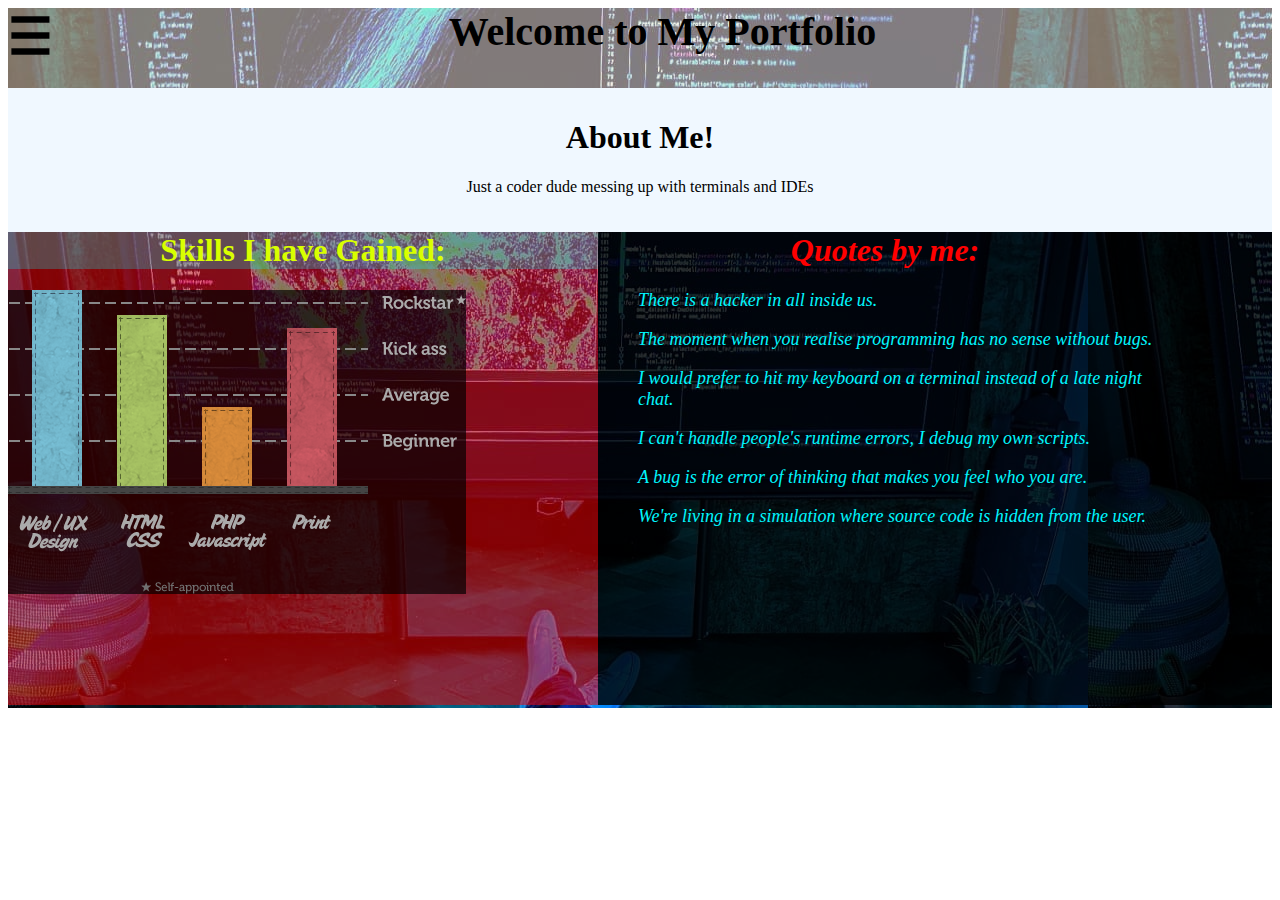
<file: index.html>
<!DOCTYPE html>
<html>
    <script src="script.js"></script>
<head>
    <title>Himanshu's Portfolio</title>
    <link rel="stylesheet" href="stylesheet.css">
    <link rel="stylesheet" href="https://cdnjs.cloudflare.com/ajax/libs/font-awesome/4.7.0/css/font-awesome.min.css">
</head>

<body>
    <div class="upper">
        
        <header>
            <div id="nav" class="overlay">
                <a href="javascript:void(0)" class="closebtn" onclick="closebtn()">&times;</a>
                <div class="overlay-content">
                    <a href="index.html">Home</a>
                    <a href="projects.html">Projects</a>
                    <a href="#">Skills</a>
                    <a href="contact-me.html">Contact Me</a>
                </div>
            </div>
            <span style="font-size:50px;cursor:pointer;float:left" onclick="openNav()">&#9776;</span>

            Welcome to My Portfolio

        </header>
        <div class="about">
            <h1>About Me!</h1>
            <p>Just a coder dude messing up with terminals and IDEs </p>
            <p></p>
        </div>
        <div class="lower">
            <div class="skills">
                <h1> Skills I have Gained: </h1>
                <img src="graph.png">
            </div>
            <div class="quotes">
                <h1>Quotes by me:</h1>
                <li>
                    <ul>There is a hacker in all inside us.</ul>
                    <ul>The moment when you realise programming has no sense without bugs.</ul>
                    <ul>I would prefer to hit my keyboard on a terminal instead of a late night chat.</ul>
                    <ul>I can't handle people's runtime errors, I debug my own scripts.</ul>
                    <ul>A bug is the error of thinking that makes you feel who you are.</ul>
                    <ul>We're living in a simulation where source code is hidden from the user.</ul>
                </li>
            </div>

        </div>

    </div>
    

</body>

</html>
</file>
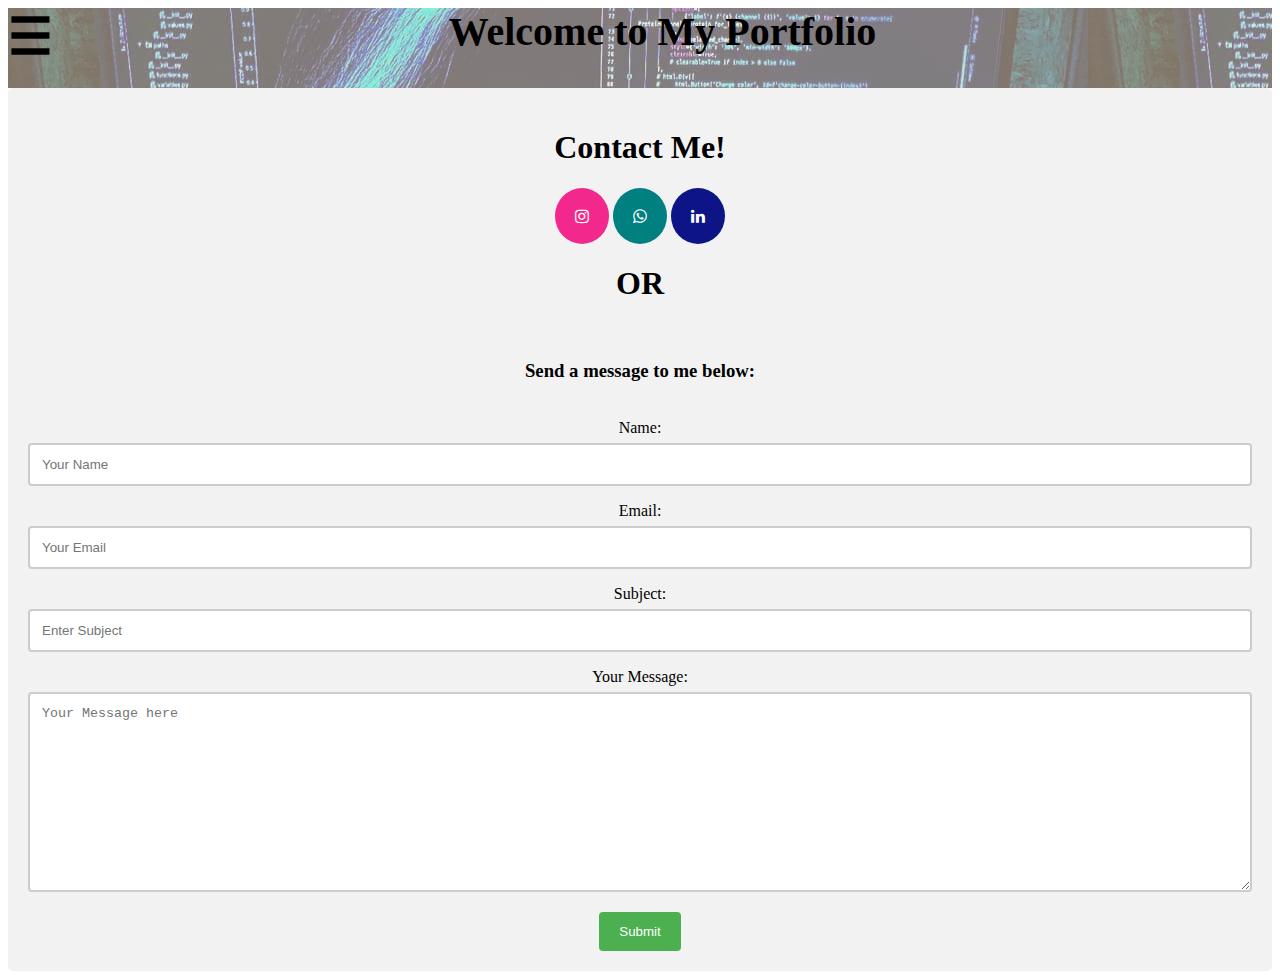
<file: contact-me.html>
<!DOCTYPE html>
<html>
    <script src="script.js"></script>
    <head>
        <title>
            Himanshu's Portfolio
        </title>
        <link rel="stylesheet" href="stylesheet.css">
        <link rel="stylesheet" href="https://cdnjs.cloudflare.com/ajax/libs/font-awesome/4.7.0/css/font-awesome.min.css">
    </head>

    <body>
        <div class="upper" style="height:80px;">
        
            <header>
                <div id="nav" class="overlay">
                    <a href="javascript:void(0)" class="closebtn" onclick="closebtn()">&times;</a>
                    <div class="overlay-content">
                        <a href="index.html">Home</a>
                        <a href="projects.html">Projects</a>
                        <a href="#">Skills</a>
                        <a href="contact-me.html">Contact Me</a>
                    </div>
                </div>
                <span style="font-size:50px;cursor:pointer;float:left" onclick="openNav()">&#9776;</span>
    
                Welcome to My Portfolio
    
            </header>
        </div>    
        <div class="contact-me">
            <h1>Contact Me!</h1>
            <a href="https://www.instagram.com/0._.himanshu._.0" class="fa fa-instagram" target="__blank"></a>
            <a href="https://wa.me/message/DJXQJNO75INJA1" class="fa fa-whatsapp" target="__blank"></a>
            <a href="https://www.linkedin.com/in/himanshu-saini-9821631b1" class="fa fa-linkedin" target="__blank"></a>
            <br>
            <h1>OR</h1>
            <br>
            <h3>Send a message to me below:</h3>
            <br>
    
            <form action="send.php" method="post">
                <label for="name">Name:</label>
                <input id="name" type="text" name="name" placeholder="Your Name">
                <br>
                <label for="email">Email:</label>
                <input id="email" type="email" name="email" placeholder="Your Email">
                <br>
                <label for="subject">Subject:</label>
                <input id="subject" type="text" name="subject" placeholder="Enter Subject">
                <br>
                <label for="message">Your Message:</label>
                <br>
                <textarea id="message" name="message" placeholder="Your Message here" style="height: 200px;"></textarea>
                <br>
                <input type="submit" value="Submit">
            </form>
    
        </div>
    </body>
</html>
</file>
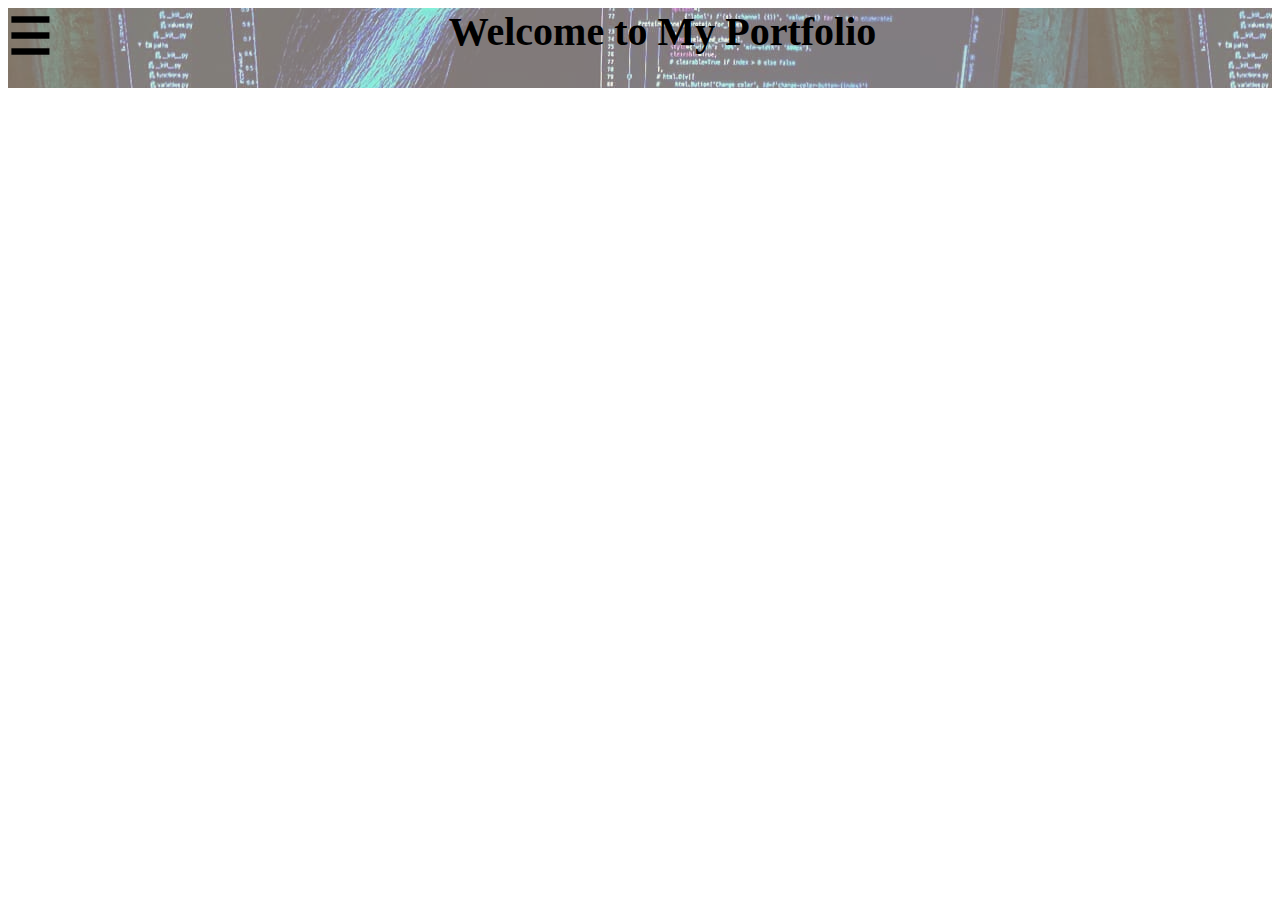
<file: projects.html>
<!DOCTYPE html>
<html>
    <script src="script.js"></script>
    <head>
        <title>
            Himanshu's Portfolio
        </title>
        <link rel="stylesheet" href="stylesheet.css">
        <link rel="stylesheet" href="https://cdnjs.cloudflare.com/ajax/libs/font-awesome/4.7.0/css/font-awesome.min.css">
    </head>

    <body>
        <div class="upper" style="height:80px;">
        
            <header>
                <div id="nav" class="overlay">
                    <a href="javascript:void(0)" class="closebtn" onclick="closebtn()">&times;</a>
                    <div class="overlay-content">
                        <a href="index.html">Home</a>
                        <a href="projects.html">Projects</a>
                        <a href="#">Skills</a>
                        <a href="contact-me.html">Contact Me</a>
                    </div>
                </div>
                <span style="font-size:50px;cursor:pointer;float:left" onclick="openNav()">&#9776;</span>
    
                Welcome to My Portfolio
    
            </header>
        </div>    

        

    </body>    
</html>
</file>
<file: stylesheet.css>
header {
    height: 80px;
    background-color: rgba(255, 228, 196, 0.5);
    text-align: center;
    font-size: 40px;
    font-weight: bold;
    
}

.upper {
    background-image:url("bg.jpeg");
    height:700px;
    
}

.about {
    text-align: center;
    background-color: aliceblue;
    padding-top: 10px;
    padding-bottom: 20px;
}

.skills {
    background-color: rgba(252, 0, 0, 0.521);
    width: 600px;
    display: inline-block;
    height:473px;
    padding-top:0px;
    
}

.lower {
  display: flex;
}

.skills h1 {
    margin-top: 0px;
    text-align: center;
    background-color: rgba(0, 255, 255, 0.26);
    color:rgb(217, 255, 0);
}

.skills img {
    background-color: rgba(0, 0, 0, 0.685);
    
    margin:auto;
    
}

.quotes {
   
    
   
    height:473px;
    background-color: rgba(0, 0, 0, 0.822);
    padding-right: 100px;
    
   
    
}

.quotes h1 {
    color:rgb(255, 0, 0);
    font-style: italic;
    
    margin-top: 0px;
    
    text-align: center;
}

.quotes li {
    list-style-type:none;
    color:rgb(0, 247, 255);
    font-size: large;
    font-style: oblique;
}


.contact-me {
    text-align: center;
    border-radius: 5px;
    background-color: #f2f2f2;
    padding: 20px;
}

.fa {
    padding: 20px;
    font-size: 30px;
    
    text-align: center;
    text-decoration: none;
    border-radius: 50%;
  }

  .fa:hover {
    opacity: 0.7;
  }

  .fa-instagram {
    background: #f3288d;
    color: white;
  }
  
  .fa-whatsapp {
      background:teal;
      color:white;
  }

  .fa-linkedin {
      background: #0c1486;
      color:white;
  }

  input[type=text], select, textarea {
      width:100%;
      padding:12px;
      border: 2px solid #ccc;
      border-radius:4px;
      box-sizing: border-box;
      margin-top:6px;
      margin-bottom: 16px;
      resize: vertical;
  }

  input[type=email] {
    width:100%;
    padding:12px;
    border: 2px solid #ccc;
    border-radius:4px;
    box-sizing: border-box;
    margin-top:6px;
    margin-bottom: 16px;
    resize: vertical;
  }

  input[type=submit] {
    background-color: #4CAF50;
    color: white;
    padding: 12px 20px;
    border: none;
    border-radius: 4px;
    cursor: pointer;
  }

  input[type=submit]:hover {
    background-color: #45a049;
  }

.overlay {
    height:100%;
    width:0%;
    position: fixed;
    z-index: 1;
    top:0%;
    left:0%;
    background-color: rgba(0, 0, 0, 0.9);
    overflow-x: hidden;
    transition: 0.5s;
}

.overlay-content {
    position: relative;
    top:25%;
    width:100%;
    text-align: center;
    margin-top: 30px;
}


.overlay a {
    padding: 8px;
    text-decoration: none;
    font-size:36px;
    color:#818181;
    display:block;
    transition: 0.3s;
}

.overlay a:hover,
.overlay a:focus {
    color: #f1f1f1;
}

.overlay .closebtn {
    position:absolute;
    top: 20px;
    right: 45px;
    font-size: 60px;

}

@media screen and (max-height: 450px) {
    .overlay a {
        font-size: 20px;
    }

    .overlay .closebtn {
        font-size: 40px;
        top:15px;
        right:35px;
    }
}
</file>
